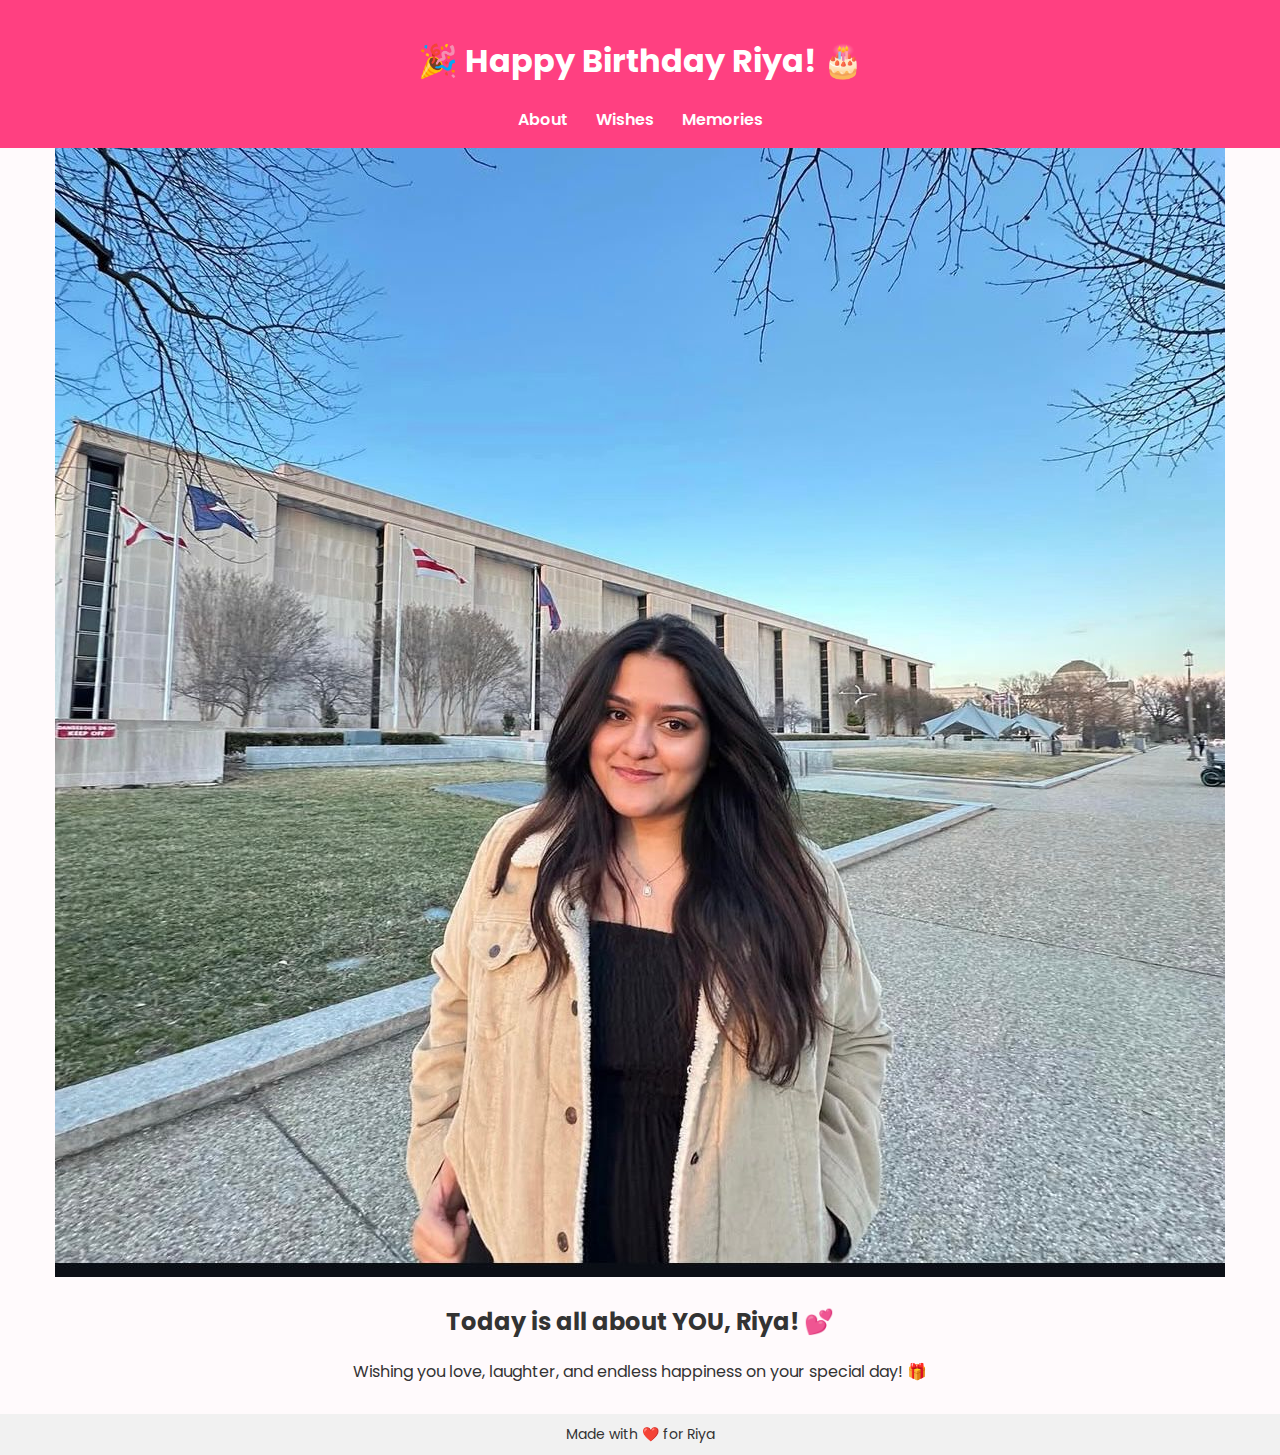
<file: index.html>
<!DOCTYPE html><html lang="en"><head>
<meta charset="UTF-8"><meta name="viewport" content="width=device-width, initial-scale=1.0">
<title>Happy Birthday Riya!</title>
<link rel="stylesheet" href="https://fonts.googleapis.com/css2?family=Poppins:wght@400;600&display=swap">
<link rel="stylesheet" href="style.css">
</head><body>
<header>
  <h1>🎉 Happy Birthday Riya! 🎂</h1>
  <nav>
    <a href="about.html">About</a>
    <a href="wishes.html">Wishes</a>
    <a href="memories.html">Memories</a>
  </nav>
</header>

<section class="hero">
  <img src="1.jpeg" alt="Birthday Image">
  <h2>Today is all about YOU, Riya! 💕</h2>
  <p>Wishing you love, laughter, and endless happiness on your special day! 🎁</p>
</section>

<footer>Made with ❤️ for Riya</footer>
</body></html>
</file>
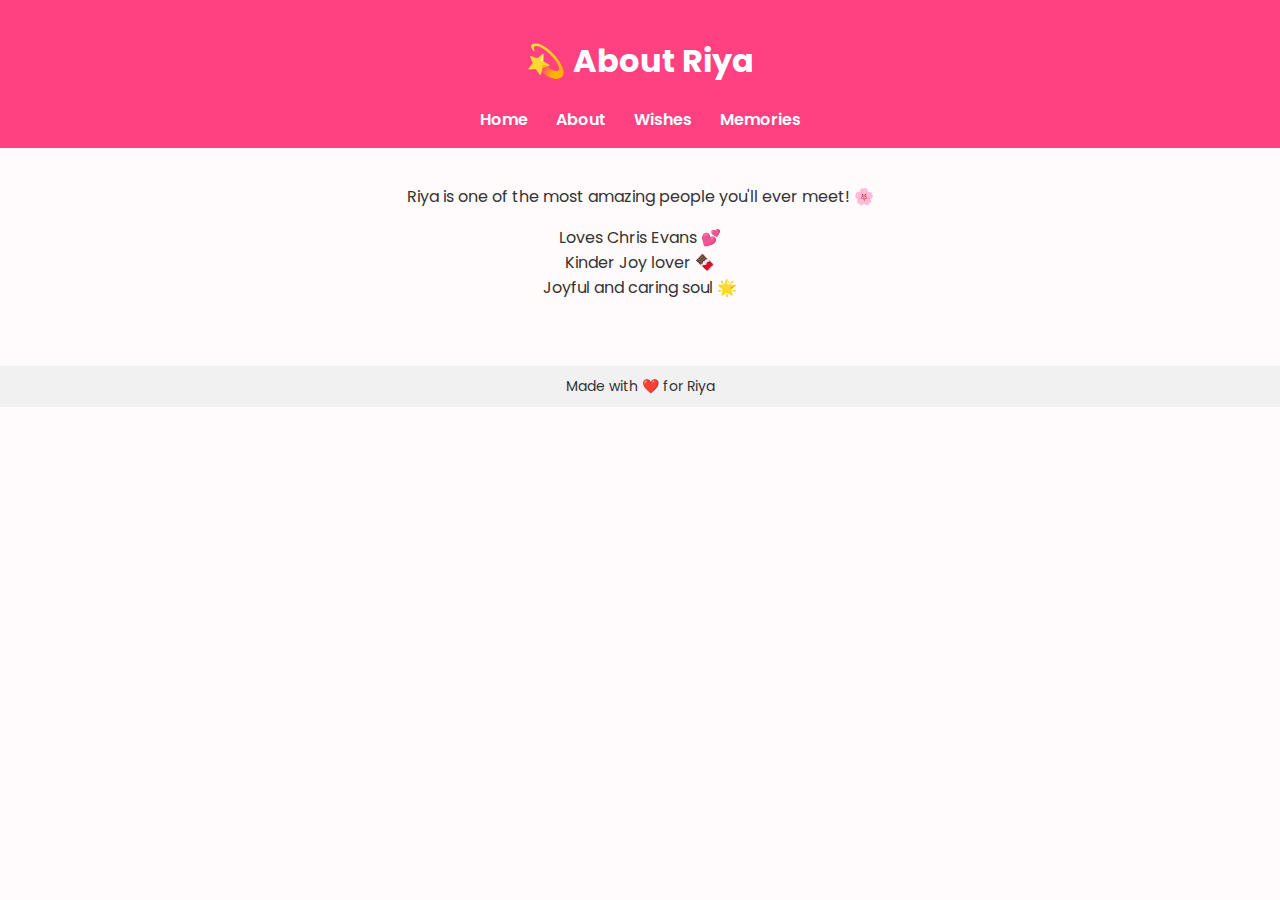
<file: about.html>
<!DOCTYPE html>
<html lang="en">
<head>
  <meta charset="UTF-8">
  <meta name="viewport" content="width=device-width, initial-scale=1.0">
  <title>About Riya</title>
  <link rel="stylesheet" href="https://fonts.googleapis.com/css2?family=Poppins:wght@400;600&display=swap">
  <link rel="stylesheet" href="style.css">
</head>
<body>
<header>
  <h1>💫 About Riya</h1>
  <nav>
    <a href="index.html">Home</a>
    <a href="about.html">About</a>
    <a href="wishes.html">Wishes</a>
    <a href="memories.html">Memories</a>
  </nav>
</header>

<section class="section">
  <p>Riya is one of the most amazing people you'll ever meet! 🌸</p>
  <ul style="list-style:none;padding:0">
    <li>Loves Chris Evans 💕</li>
    <li>Kinder Joy lover 🍫</li>
    <li>Joyful and caring soul 🌟</li>
  </ul>
</section>

<footer>Made with ❤️ for Riya</footer>
</body>
</html>
</file>
<file: style.css>
/* === Global Styles === */
body {
  font-family: 'Poppins', sans-serif;
  margin: 0;
  background: #fffafc;
  color: #333;
  text-align: center;
}

/* === Header & Navigation === */
header {
  background: #ff4081;
  color: white;
  padding: 16px;
}

nav {
  margin-top: 10px;
}

nav a {
  color: white;
  margin: 0 12px;
  text-decoration: none;
  font-weight: 600;
  font-size: 16px;
}

nav a:hover {
  text-decoration: underline;
}

/* === Sections === */
.section {
  padding: 20px;
}

footer {
  margin-top: 30px;
  padding: 10px;
  background: #f1f1f1;
  font-size: 14px;
}

/* === Wishes Wall === */
.wish {
  background: #ffe6f0;
  margin: 10px auto;
  padding: 10px;
  border-radius: 8px;
  max-width: 400px;
  box-shadow: 0 2px 6px rgba(0,0,0,0.1);
  text-align: left;
}

/* Wishes Form */
#wishForm input,
#wishForm textarea {
  width: 250px;
  padding: 10px;
  margin: 5px;
  border: 2px solid #ddd;
  border-radius: 6px;
  font-family: 'Poppins', sans-serif;
  font-size: 14px;
  resize: none; /* prevent textarea resizing */
  box-sizing: border-box;
}

/* Align inline on desktop */
#wishForm {
  display: flex;
  justify-content: center;
  flex-wrap: wrap;
  gap: 10px;
  margin-top: 15px;
}

/* Button */
#wishForm button {
  background: #ff4081;
  color: white;
  border: none;
  padding: 10px 16px;
  border-radius: 6px;
  font-size: 14px;
  cursor: pointer;
  transition: background 0.2s;
}

#wishForm button:hover {
  background: #e2336d;
}

/* 📱 Mobile: stack vertically */
@media (max-width: 600px) {
  #wishForm {
    flex-direction: column;
    align-items: center;
  }
  #wishForm input,
  #wishForm textarea,
  #wishForm button {
    width: 90%;
    max-width: 350px;
  }
}

/* === Memories Gallery === */
.uploader {
  max-width: 640px;
  margin: 16px auto;
  background: #fff;
  padding: 16px;
  border-radius: 12px;
  box-shadow: 0 2px 8px rgba(0,0,0,.12);
}

.dropzone {
  border: 2px dashed #ff4081;
  border-radius: 12px;
  padding: 22px;
  cursor: pointer;
}

.dropzone:hover {
  background: #fff5f8;
}

.actions {
  margin-top: 10px;
}

.gallery {
  display: flex;
  flex-wrap: wrap;
  gap: 10px;
  justify-content: center;
  margin-top: 20px;
}

.thumb img {
  max-width: 200px;
  border-radius: 8px;
  margin: 8px;
  box-shadow: 0 2px 6px rgba(0,0,0,0.2);
}
</file>
